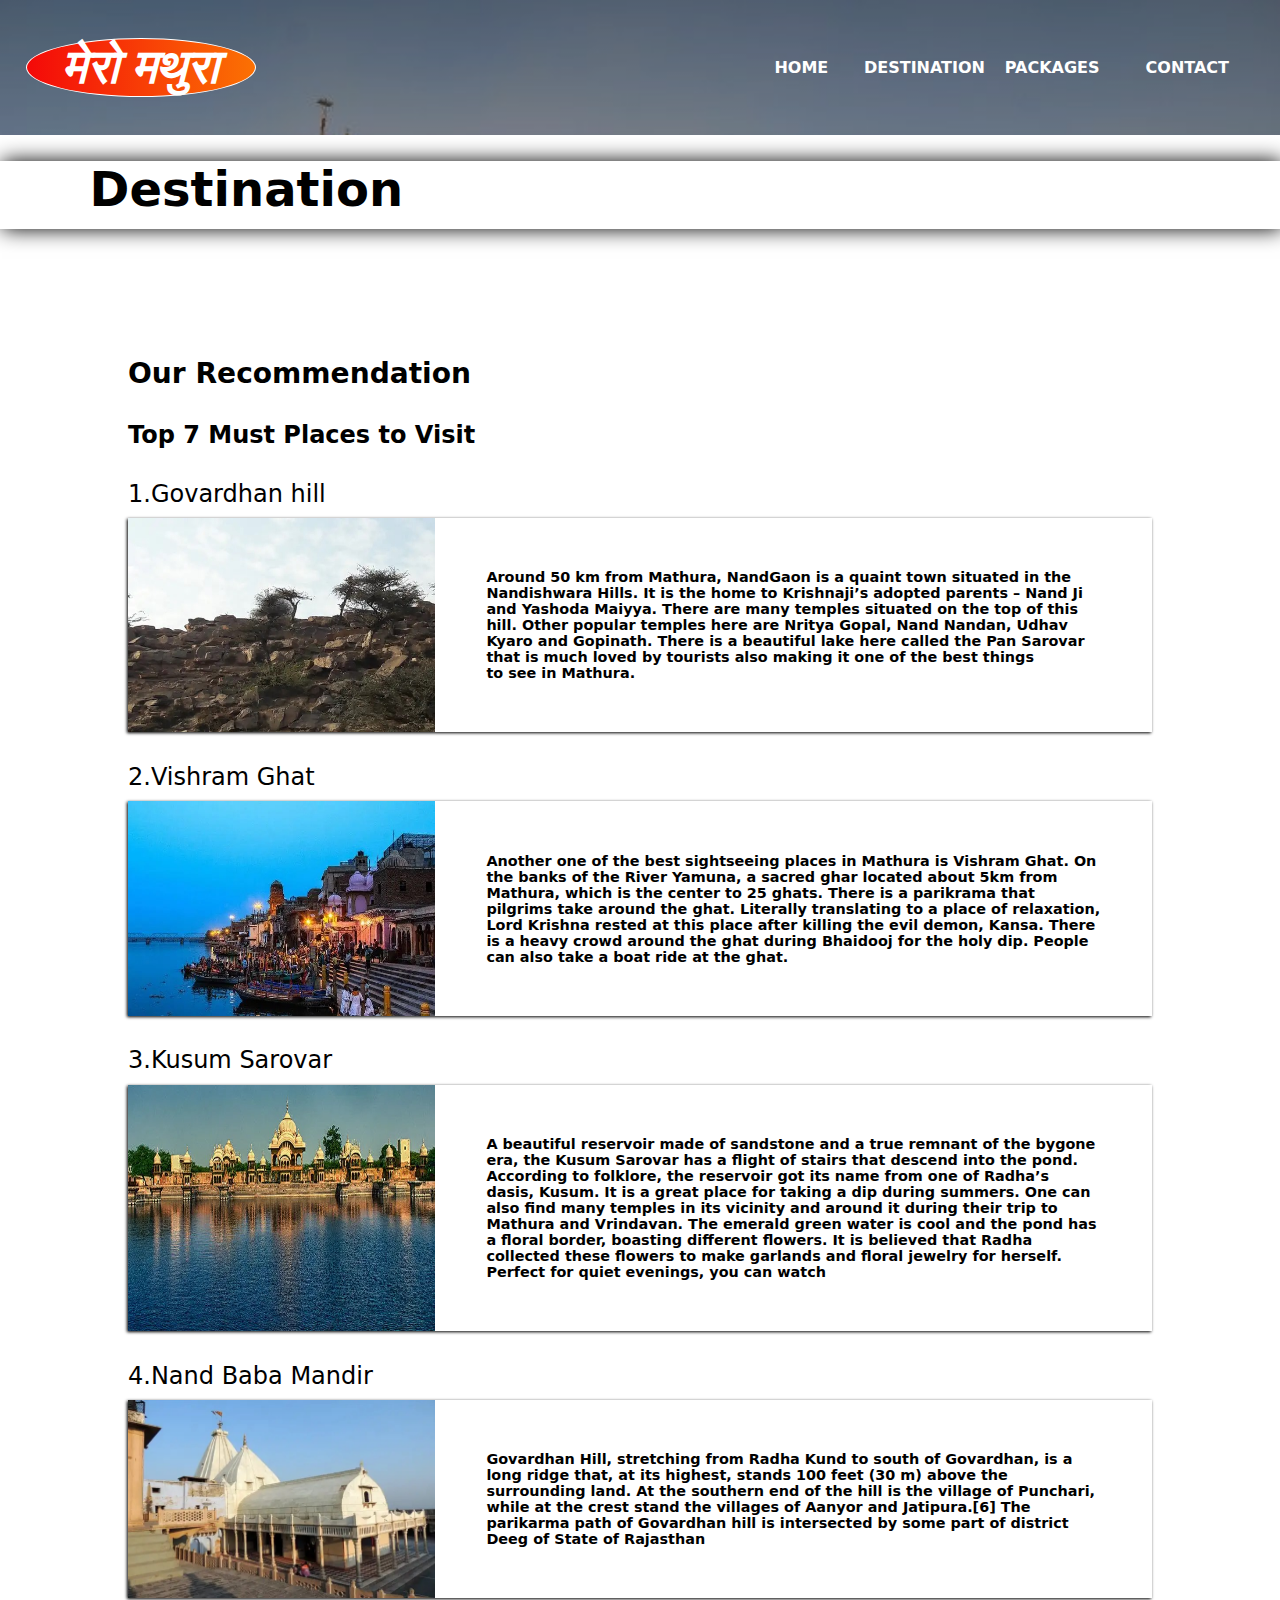
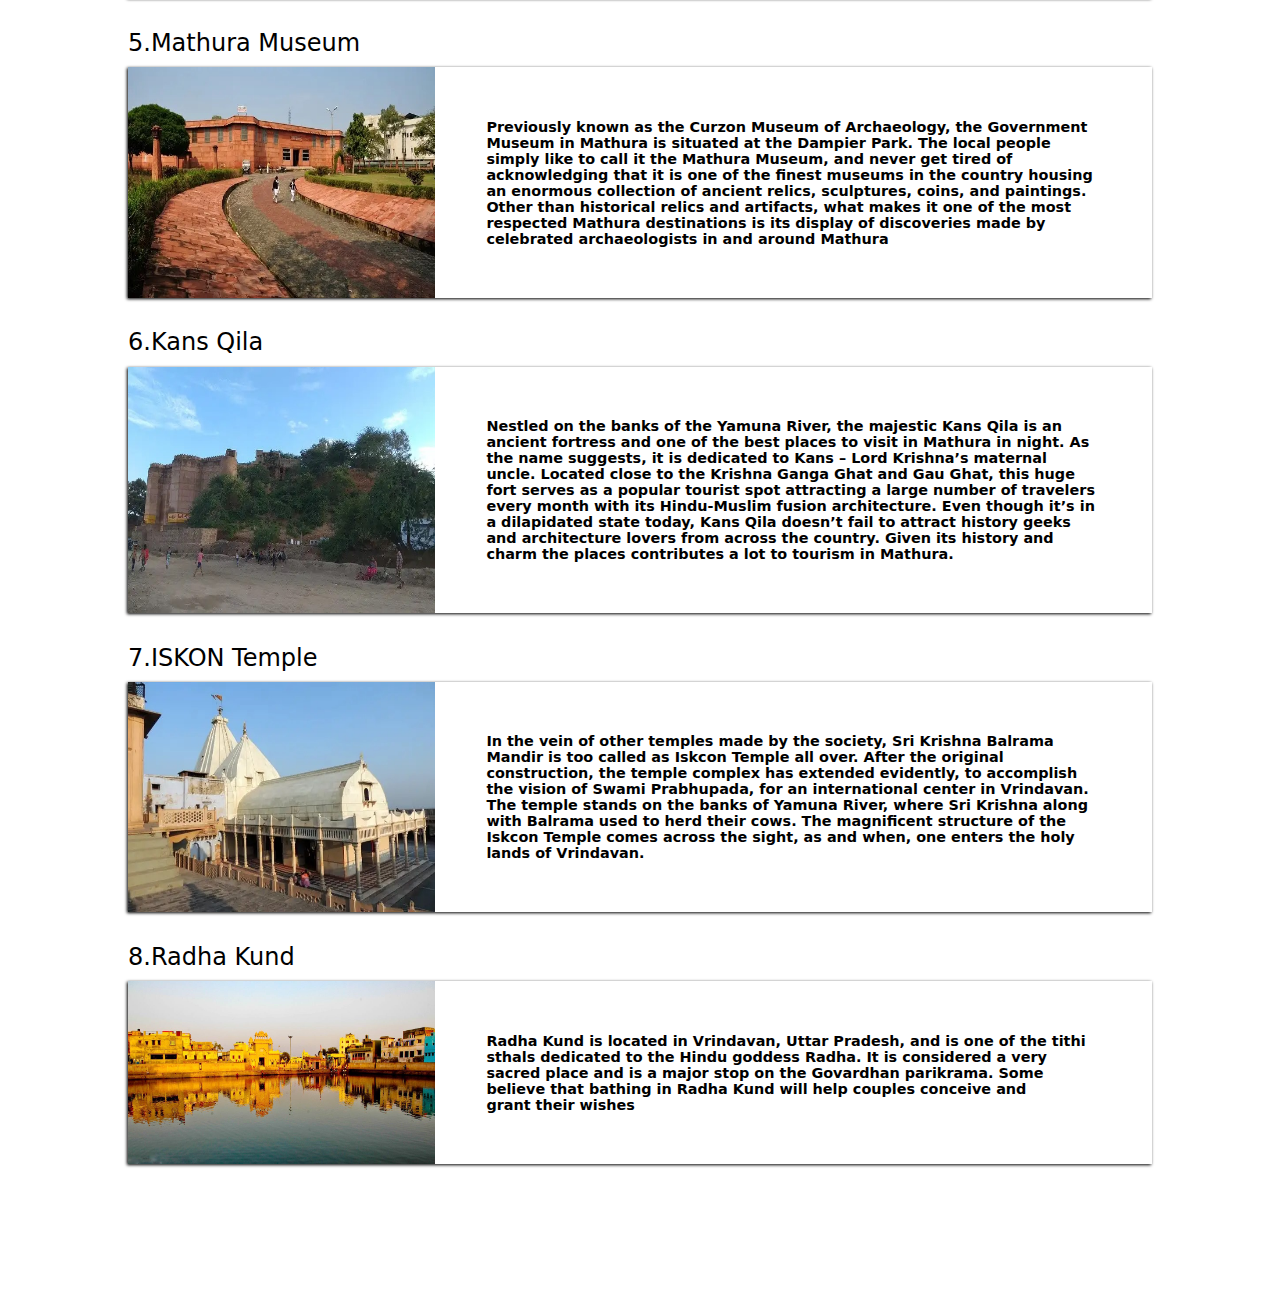
<file: AT/gallery2.html>
<!DOCTYPE html>
<html lang="en">
  <head>
    <meta charset="UTF-8" />
    <meta name="viewport" content="width=device-width, initial-scale=1.0" />
    <title>Destination</title>
    <link rel="stylesheet" href="gallery2.css" />
  </head>
  <header>
	
    <nav>
      <div class="logo"> मेरो मथुरा
    </div>
      <div class="menu">
        <a href="HOME.html">Home</a>
        <a href="gallery2.html">Destination</a>
        <a href="HOME.html">Packages</a>
        <a href="Booking.html">Contact</a>
      </div>
    </nav>
  </header>    
  <body>
    <div class="des">
      <h2>Destination</h2>
    </div>
    <div class="head">
      <h3>Our Recommendation</h3>
      <div class="para">
        <h4>Top 7 Must Places to Visit</h4>
      </div>
      <div class="list">
        <p>1.Govardhan hill</p>
      </div>
      <div class="list1">
        <img src="gov.jpg" alt="" />
        <h5>Around 50 km from Mathura, NandGaon is a quaint town situated in the Nandishwara Hills. It is the home to Krishnaji’s adopted parents – Nand Ji and Yashoda Maiyya. There are many temples situated on the top of this hill. Other popular temples here are Nritya Gopal, Nand Nandan, Udhav Kyaro and Gopinath. There is a beautiful lake here called the Pan Sarovar that is much loved by tourists also making it one of the best things to see in Mathura.</h5>
      </div>
      <div class="list">
        <p>2.Vishram Ghat</p>
      </div>
      <div class="list1">
        <img src="vis.jpg" alt="" />
        <h5>Another one of the best sightseeing places in Mathura is Vishram Ghat. On the banks of the River Yamuna, a sacred ghar located about 5km from Mathura, which is the center to 25 ghats. There is a parikrama that pilgrims take around the ghat. Literally translating to a place of relaxation, Lord Krishna rested at this place after killing the evil demon, Kansa. There is a heavy crowd around the ghat during Bhaidooj for the holy dip. People can also take a boat ride at the ghat.</h5>
      </div>
      <div class="list">
        <p>3.Kusum Sarovar</p>
      </div>
      <div class="list1">
        <img src="kusum.jpg" alt="" />
        <h5>A beautiful reservoir made of sandstone and a true remnant of the bygone era, the Kusum Sarovar has a flight of stairs that descend into the pond. According to folklore, the reservoir got its name from one of Radha’s dasis, Kusum. It is a great place for taking a dip during summers. One can also find many temples in its vicinity and around it during their trip to Mathura and Vrindavan. The emerald green water is cool and the pond has a floral border, boasting different flowers. It is believed that Radha collected these flowers to make garlands and floral jewelry for herself. Perfect for quiet evenings, you can watch </h5>
      </div>
      <div class="list">
        <p>4.Nand Baba Mandir</p>
      </div>
      <div class="list1">
        <img src="nand.jpg" alt="" />
        <h5>Govardhan Hill, stretching from Radha Kund to south of Govardhan, is a long ridge that, at its highest, stands 100 feet (30 m) above the surrounding land. At the southern end of the hill is the village of Punchari, while at the crest stand the villages of Aanyor and Jatipura.[6] The parikarma path of Govardhan hill is intersected by some part of district Deeg of State of Rajasthan</h5>
      </div>
      <div class="list">
        <p>5.Mathura Museum</p>
      </div>
      <div class="list1">
        <img src="math.jpg" alt="" />
        <h5>Previously known as the Curzon Museum of Archaeology, the Government Museum in Mathura is situated at the Dampier Park. The local people simply like to call it the Mathura Museum, and never get tired of acknowledging that it is one of the finest museums in the country housing an enormous collection of ancient relics, sculptures, coins, and paintings. Other than historical relics and artifacts, what makes it one of the most respected Mathura destinations is its display of discoveries made by celebrated archaeologists in and around Mathura</h5>
      </div>
      <div class="list">
        <p>6.Kans Qila</p>
      </div>
      <div class="list1">
        <img src="kans.jpg" alt="" />
        <h5>Nestled on the banks of the Yamuna River, the majestic Kans Qila is an ancient fortress and one of the best places to visit in Mathura in night. As the name suggests, it is dedicated to Kans – Lord Krishna’s maternal uncle. Located close to the Krishna Ganga Ghat and Gau Ghat, this huge fort serves as a popular tourist spot attracting a large number of travelers every month with its Hindu-Muslim fusion architecture. Even though it’s in a dilapidated state today, Kans Qila doesn’t fail to attract history geeks and architecture lovers from across the country. Given its history and charm the places contributes a lot to tourism in Mathura.</h5>
      </div>
      <div class="list">
        <p>7.ISKON Temple</p>
      </div>
      <div class="list1">
        <img src="nand.jpg" alt="" />
        <h5>In the vein of other temples made by the society, Sri Krishna Balrama Mandir is too called as Iskcon Temple all over. After the original construction, the temple complex has extended evidently, to accomplish the vision of Swami Prabhupada, for an international center in Vrindavan. The temple stands on the banks of Yamuna River, where Sri Krishna along with Balrama used to herd their cows. The magnificent structure of the Iskcon Temple comes across the sight, as and when, one enters the holy lands of Vrindavan.</h5>
      </div>
      <div class="list">
        <p>8.Radha Kund</p>
      </div>
      <div class="list1">
        <img src="radha kund.jpg" alt="" />
        <h5>Radha Kund is located in Vrindavan, Uttar Pradesh, and is one of the tithi sthals dedicated to the Hindu goddess Radha. It is considered a very sacred place and is a major stop on the Govardhan parikrama. Some believe that bathing in Radha Kund will help couples conceive and grant their wishes</h5>
      </div>
    </div>
  </body>
</html>
</file>
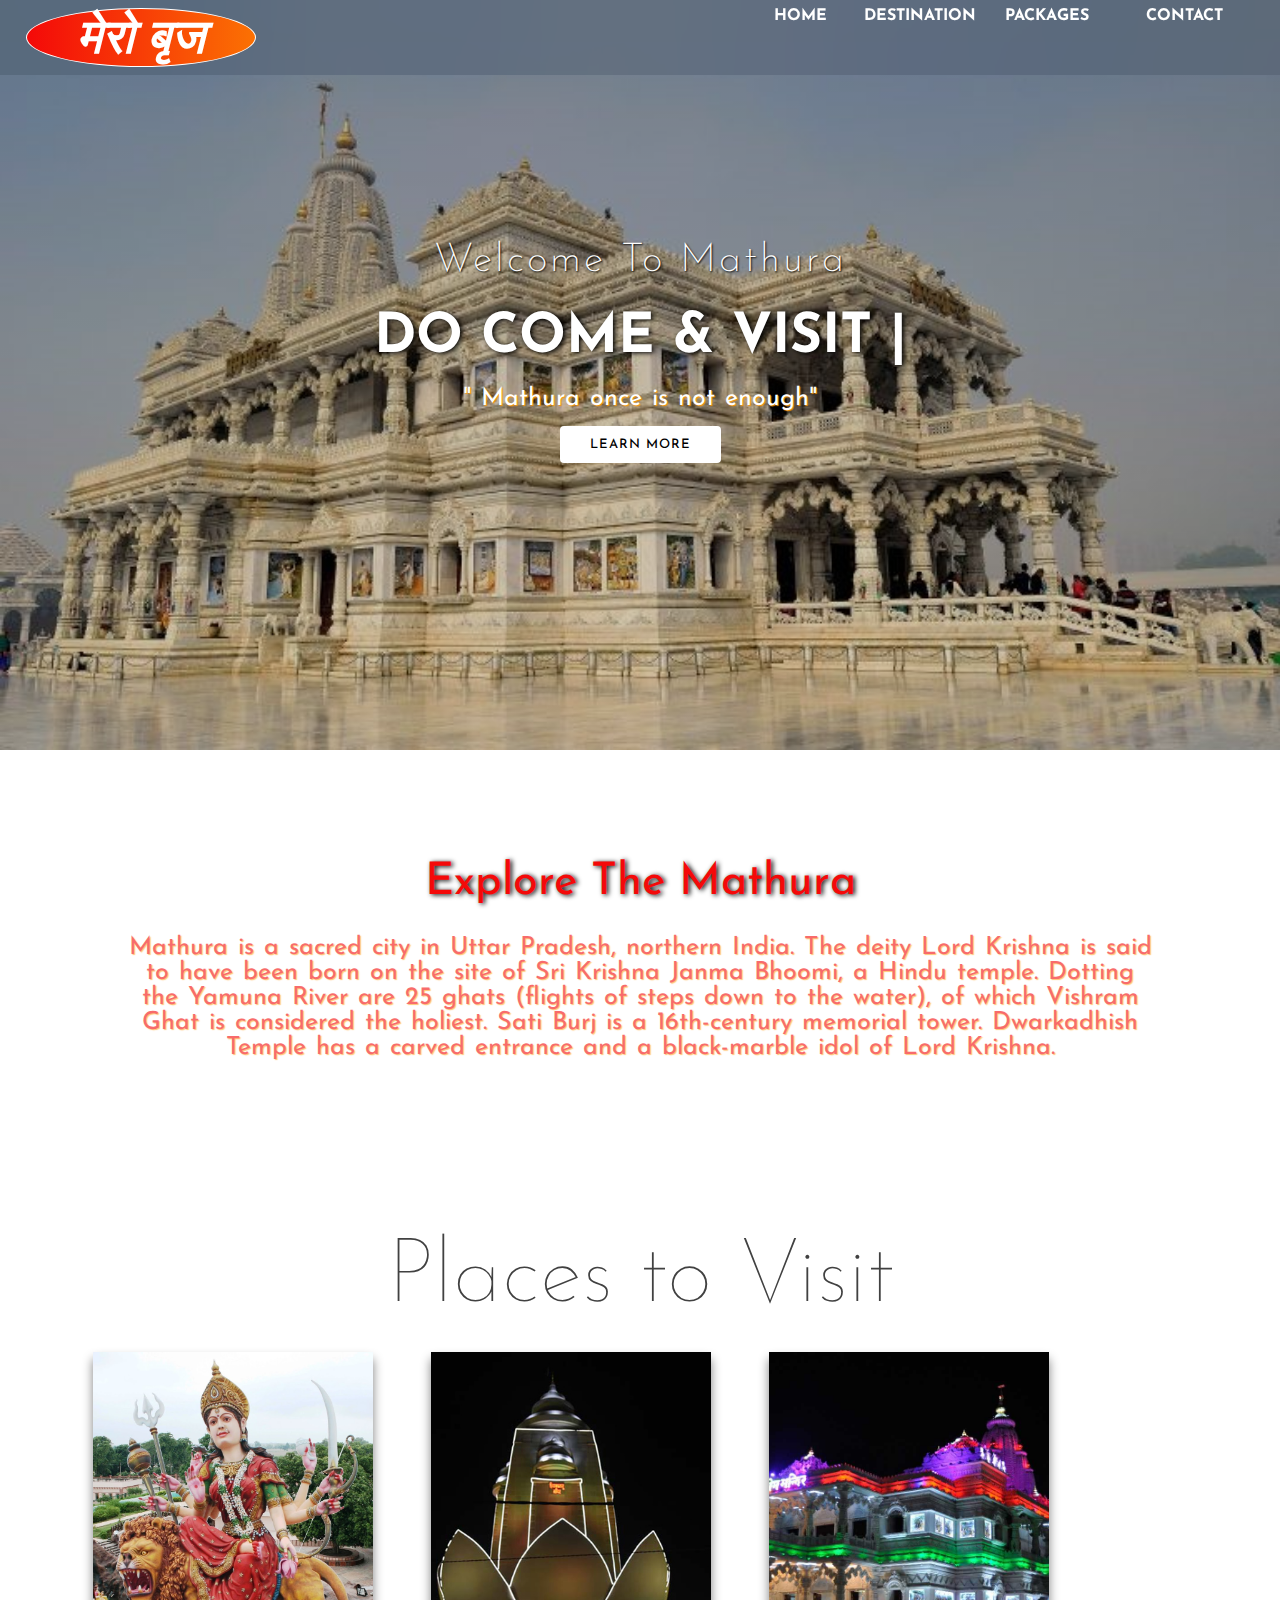
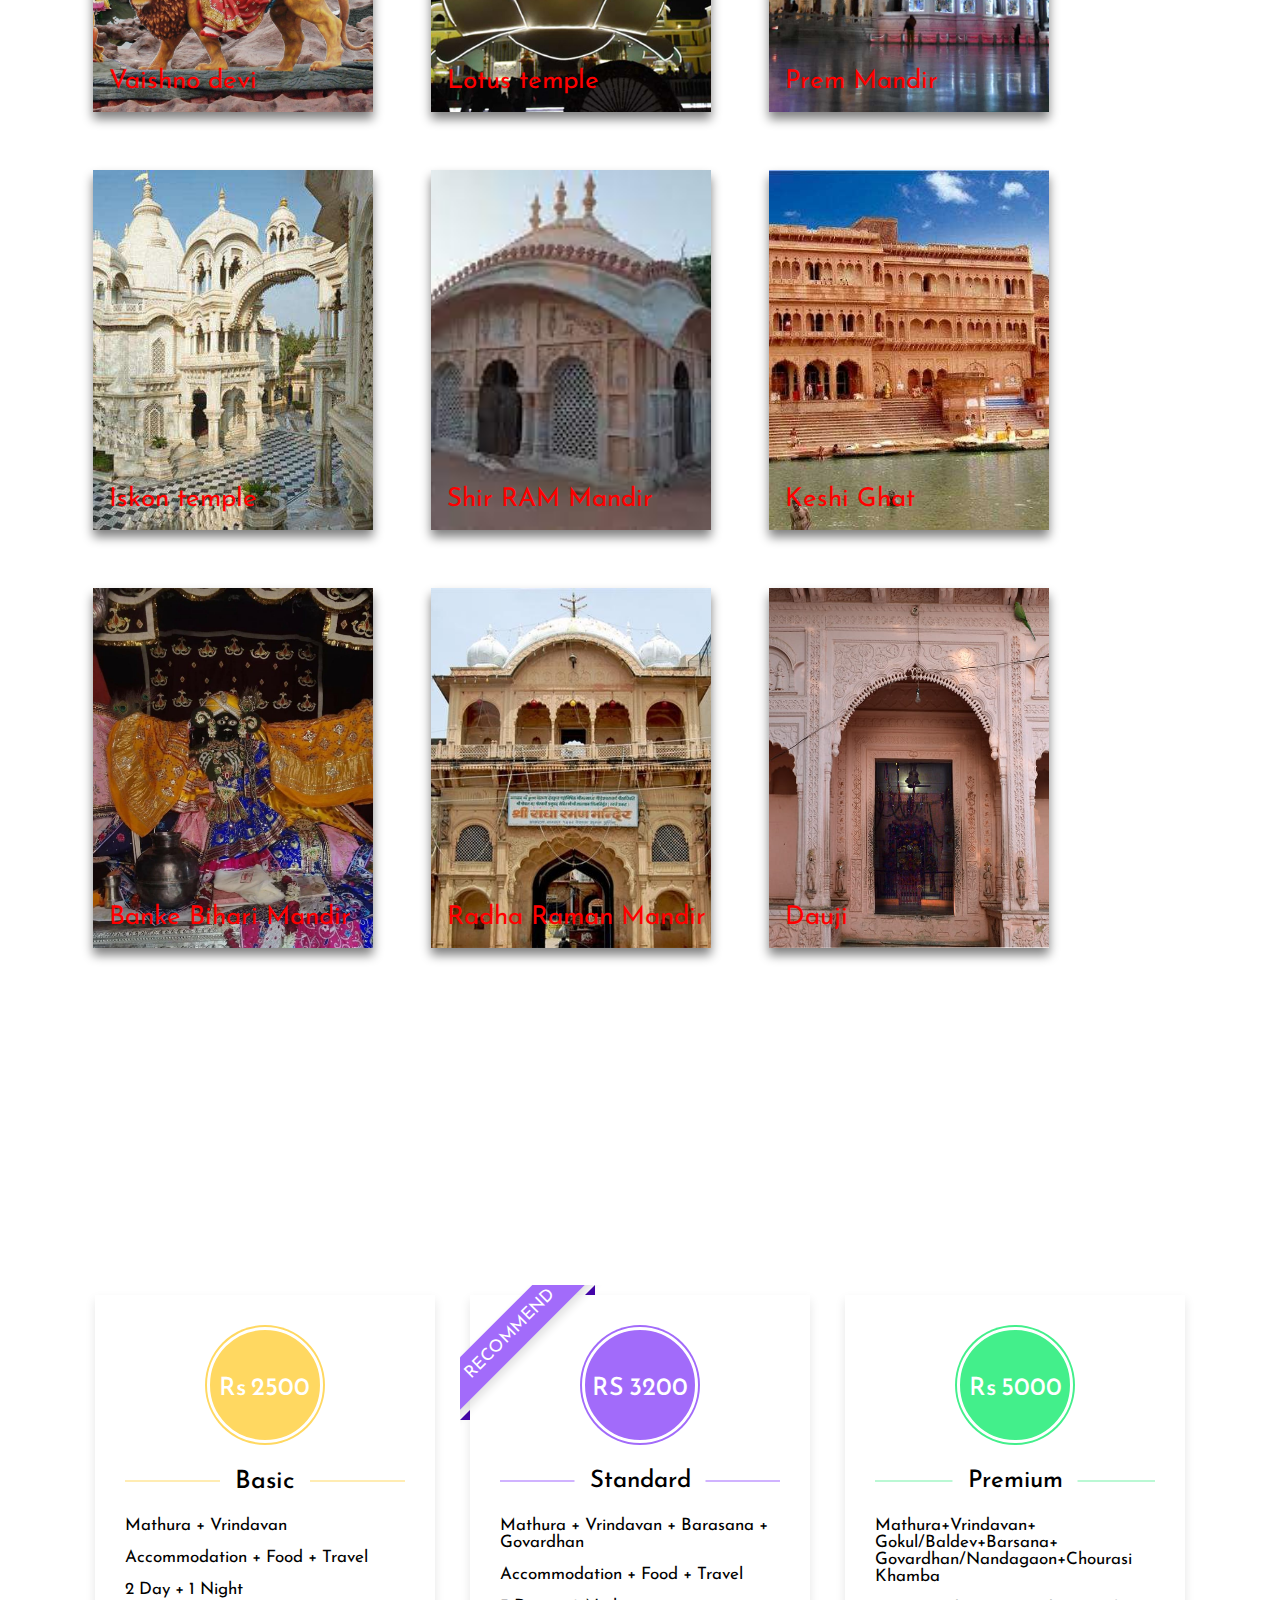
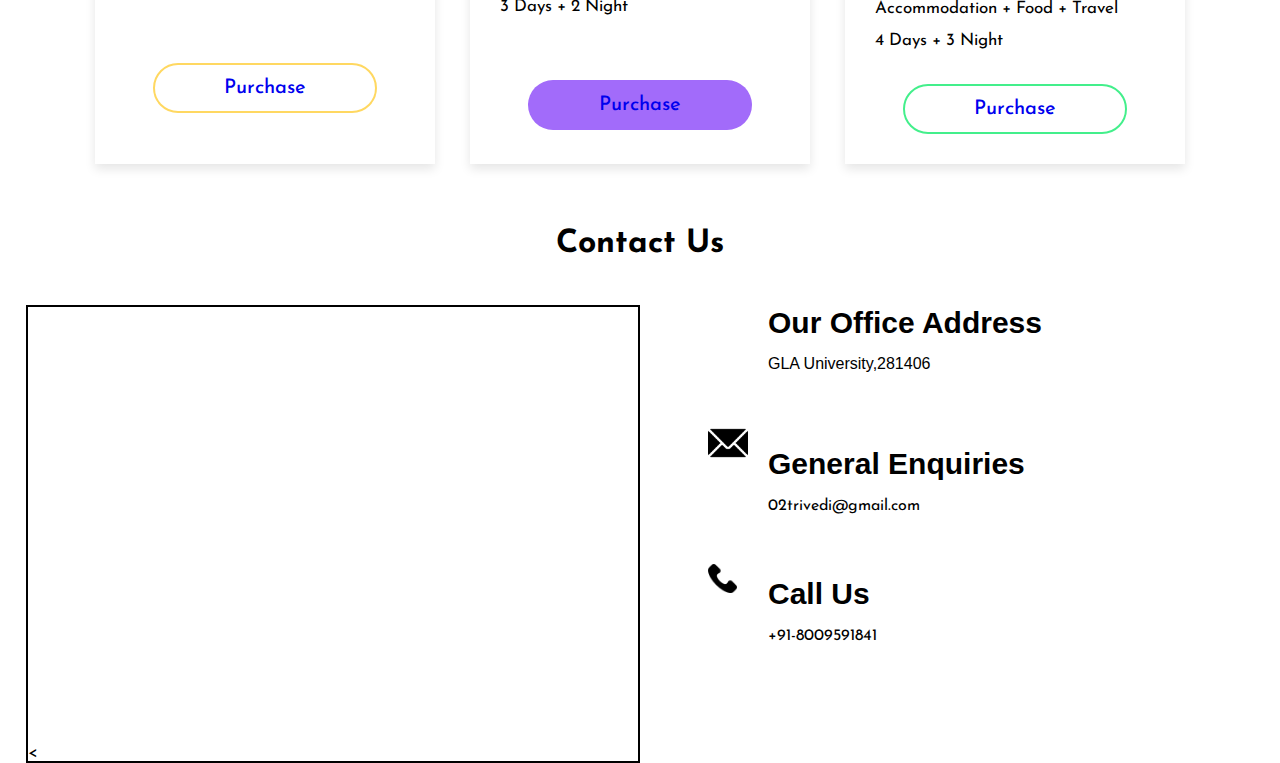
<file: AT/HOME.html>
<!DOCTYPE html>
<html>

<head>
  <title></title>
  <link rel="stylesheet" type="text/css" href="style.css">
  <link href="https://fonts.googleapis.com/css?family=Josefin+Sans&display=swap" rel="stylesheet">
  <link rel="stylesheet" href="https://cdnjs.cloudflare.com/ajax/libs/animate.css/3.7.2/animate.min.css">
</head>

<body>

  <header>

    <nav>
      <div class="logo"> मेरो बृज
      </div>
      <div class="menu">
        <a href="HOME.html">Home</a>
        <a href="#A3">Destination</a>
        <a href="#table premium">Packages</a>
        <a href="Booking.html">Contact</a>
      </div>
    </nav>
    <div class="backgroud">
      <main>
        <section>
          <h4>.</h4>
          <h3>Welcome To Mathura </h3>
          <h1>DO COME & VISIT <span class="change_content"> </span> <span style="margin-top: -10px;"> | </span> </h1>
          <p>" Mathura once is not enough"</p>
          <a href="gallery2.html" class="btnone">Learn more</a>

        </section>
      </main>
    </div>

    <section class="explore-section" id="explore-section">
      <h1 class="section-title" data-aos="fade-up">Explore the Mathura</h1>
      <p class="section-para" data-aos="fade-up">Mathura is a sacred city in Uttar Pradesh, northern India. The deity
        Lord Krishna is said to have been born on the site of Sri Krishna Janma Bhoomi, a Hindu temple. Dotting the
        Yamuna River are 25 ghats (flights of steps down to the water), of which Vishram Ghat is considered the holiest.
        Sati Burj is a 16th-century memorial tower. Dwarkadhish Temple has a carved entrance and a black-marble idol of
        Lord Krishna.</p>

      <!-- grid -->


    </section>
    <main>
      <div class="A3">
        <h1 class="A0"> Places to Visit</h1>
        <div class="wrapper">
          <div class="card" id="A3">
            <img src="vaishno devi.jpg" alt="">
            <div class="box">Vaishno devi</div>
            <div class="info">
              <h1>Vaishno devi</h1>
              <p> Mata Vaishno Devi Dhaam Vrindavan is approximately 140 feet statue of Mata Vaishno Devi is installed
                along with Hanumanji </p>
              <a target="_blank" href="" class="btn"> Read more </a>
            </div>
          </div>
          <div class="card">
            <img src="lotus-temple.jpg" alt="">
            <div class="box">Lotus temple</div>
            <div class="info">
              <h1>Lotus temple</h1>
              <p> The temple' structure is in shape of a lotus. It is a new and well maintained temple. No kind of
                greenery but there is a small fountain </p>
              <a target="_blank" href="https://en.wikipedia.org/wiki/Karakoram" class="btn"> Read more </a>
            </div>
          </div>
          <div class="card">
            <img src="premmandir.jpg" alt="">
            <div class="box">Prem Mandir</div>
            <div class="info">
              <h1>Prem Mandir</h1>
              <p> Prem Mandir (lit. The Temple of Divine Love) is a Hindu temple in Vrindavan, Mathura, India. It is
                founded under the guidance of Jagadguru Sri Kripalu Ji Maharaj.
                The complex is on a 55-acre site on the outskirts of Vrindavan. The various pastimes of Shri
                Radha Krishna in this temple are beautifully presented through idols, images and through eighty-four
                scenes, that are carved into the outer walls of Prem Mandir.</p>
              <a target="_blank" href="https://en.wikipedia.org/wiki/Karakoram" class="btn"> Read more </a>
            </div>
          </div>
          <div class="card">
            <img src="95333.jpg">
            <div class="box">Iskon temple</div>
            <div class="info">
              <h1>Iskon temple</h1>
              <p> Lorem ipsum dolor sit amet consectetur adipisicing elit. Nobis commodi ipsa consequuntur! </p>
              <a target="_blank" href="https://en.wikipedia.org/wiki/Karakoram" class="btn"> Read more </a>
            </div>
          </div>
          <div class="card">
            <img src="download.jpg" alt="">
            <div class="box">Shir RAM Mandir</div>
            <div class="info">
              <h1>Shir RAM Mandir</h1>
              <p> Lorem ipsum dolor sit amet consectetur adipisicing elit. Nobis commodi ipsa consequuntur! </p>
              <a target="_blank" href="https://en.wikipedia.org/wiki/Karakoram" class="btn"> Read more </a>
            </div>
          </div>
          <div class="card">
            <img src="54_big_20210520141733.jpg" alt="">
            <div class="box">Keshi Ghat</div>
            <div class="info">
              <h1>Keshi Ghat</h1>
              <p> Lorem ipsum dolor sit amet consectetur adipisicing elit. Nobis commodi ipsa consequuntur! </p>
              <a target="_blank" href="https://en.wikipedia.org/wiki/Karakoram" class="btn"> Read more </a>
            </div>
          </div>
          <div class="card">
            <img src="IMG_3804.JPG" alt="">
            <div class="box">Banke Bihari Mandir</div>
            <div class="info">
              <h1>Banke Bihari Mandir</h1>
              <p> Lorem ipsum dolor sit amet consectetur adipisicing elit. Nobis commodi ipsa consequuntur! </p>
              <a target="_blank" href="https://en.wikipedia.org/wiki/Karakoram" class="btn"> Read more </a>
            </div>
          </div>
          <div class="card">
            <img src="radha-raman.jpg" alt="">
            <div class="box">Radha Raman Mandir</div>
            <div class="info">
              <h1>Radha Raman Mandir</h1>
              <p> Lorem ipsum dolor sit amet consectetur adipisicing elit. Nobis commodi ipsa consequuntur! </p>
              <a target="_blank" href="https://en.wikipedia.org/wiki/Karakoram" class="btn"> Read more </a>
            </div>
          </div>
          <div class="card">
            <img src="yu.jpg" alt="">
            <div class="box">Dauji</div>
            <div class="info">
              <h1>Dauji</h1>
              <p> Lorem ipsum dolor sit amet consectetur adipisicing elit. Nobis commodi ipsa consequuntur! </p>
              <a target="_blank" href="https://en.wikipedia.org/wiki/Karakoram" class="btn"> Read more </a>
            </div>
          </div>


          <!-- <div class="card">
                    <img  src="27.jpg" alt="">
                    <div class="info">
                        <h1>Karakoram</h1>
                        <p> Lorem ipsum dolor sit amet consectetur adipisicing elit. Nobis commodi ipsa consequuntur! </p>
                        <a target="_blank" href="https://en.wikipedia.org/wiki/Karakoram" class="btn"> Read more </a>
                    </div>
                </div>  -->

        </div>
    </main>



    <body>
      <div class="wrapper1">
        <div class="table basic">
          <div class="price-section">
            <div class="price-area">
              <div class="inner-area">
                <span class="price">Rs</span>
                <span class="price">2500</span>
              </div>
            </div>
          </div>
          <div class="package-name"></div>
          <ul class="features">
            <li>
              <span class="list-name">Mathura + Vrindavan</span>
              <span class="icon check"><i class="fas fa-check"></i></span>
            </li>
            <li>
              <span class="list-name">Accommodation + Food + Travel</span>
              <span class="icon check"><i class="fas fa-check"></i></span>
            </li>
            <li>
              <span class="list-name">2 Day + 1 Night</span>
              <span class="icon cross"><i class="fas fa-times"></i></span>
            </li>
            <li>
              <span class="icon cross"><i class="fas fa-times"></i></span>
            </li>
          </ul>
          <div class="btn"><button><a href="Booking.html">Purchase</a></button></div>
        </div>
        <div class="table premium" id="table premium">
          <div class="ribbon"><span>Recommend</span></div>
          <div class="price-section">
            <div class="price-area">
              <div class="inner-area">
                <span class="price">RS</span>
                <span class="price">3200</span>
              </div>
            </div>
          </div>
          <div class="package-name"></div>
          <ul class="features">
            <li>
              <span class="list-name">Mathura + Vrindavan + Barasana + Govardhan</span>
              <span class="icon check"><i class="fas fa-check"></i></span>
            </li>
            <li>
              <span class="list-name">Accommodation + Food + Travel</span>
              <span class="icon check"><i class="fas fa-check"></i></span>
            </li>
            <li>
              <span class="list-name">3 Days + 2 Night</span>
              <span class="icon check"><i class="fas fa-check"></i></span>
            </li>
            <li>

              <span class="icon cross"><i class="fas fa-times"></i></span>
            </li>
          </ul>
          <div class="btn"><button><a href="Booking.html">Purchase</a></button></div>
        </div>
        <div class="table ultimate">
          <div class="price-section">
            <div class="price-area">
              <div class="inner-area">

                <span class="price">Rs</span>
                <span class="price">5000</span>
              </div>
            </div>
          </div>
          <div class="package-name"></div>
          <ul class="features">
            <li>
              <span class="list-name">Mathura+Vrindavan+<br>Gokul/Baldev+Barsana+<br>Govardhan/Nandagaon+Chourasi
                Khamba</span>
              <span class="icon check"><i class="fas fa-check"></i></span>
            </li>
            <li>
              <span class="list-name">Accommodation + Food + Travel</span>
              <span class="icon check"><i class="fas fa-check"></i></span>
            </li>

            <li>
              <span class="list-name">4 Days + 3 Night</span>
              <span class="icon check"><i class="fas fa-check"></i></span>
            </li>
          </ul>
          <div class="btn"><button><a href="Booking.html">Purchase</a></button></div>
        </div>
      </div>

    </body>
    <div class="map">
      <p>
        <<iframe
          src="https://www.google.com/maps/embed?pb=!1m16!1m12!1m3!1d226266.85699436694!2d77.44175959993936!3d27.61151713775245!2m3!1f0!2f0!3f0!3m2!1i1024!2i768!4f13.1!2m1!1splaces%20visit%20in%20mathura!5e0!3m2!1sen!2sin!4v1708082505814!5m2!1sen!2sin"
          width="600" height="450" style="border:0;" allowfullscreen="" loading="lazy"
          referrerpolicy="no-referrer-when-downgrade" width="500" height="400" style="border: 2px;;" allowfullscreen=""
          loading="lazy" referrerpolicy="no-referrer-when-downgrade" target="_blank"></iframe>
      </p>
    </div>
    <div class="heading">
      <h1 align="center">Contact Us</h1>
    </div>
    <div class="contect">
      <div class="icon">
        <i class="fa fa-map-marker" aria-hidden="true"></i>
      </div>
      <div class="address">
        <h2>Our Office Address</h2>
        <p>GLA University,281406</p>
      </div>
      <div class="address">
        <img src="email.png" height="40">
        <h2>General Enquiries</h2>
        <p><a href="mailto:02trivedi@gmail.com">02trivedi@gmail.com</a></p>
      </div>
      <div class="address">
        <img src="call.png" height="29">
        <h2>Call Us</h2>
        <p><a href="tel:8009591841">+91-8009591841</a></p>

      </div>

    </div>
  </header>

</body>

</html>
</file>
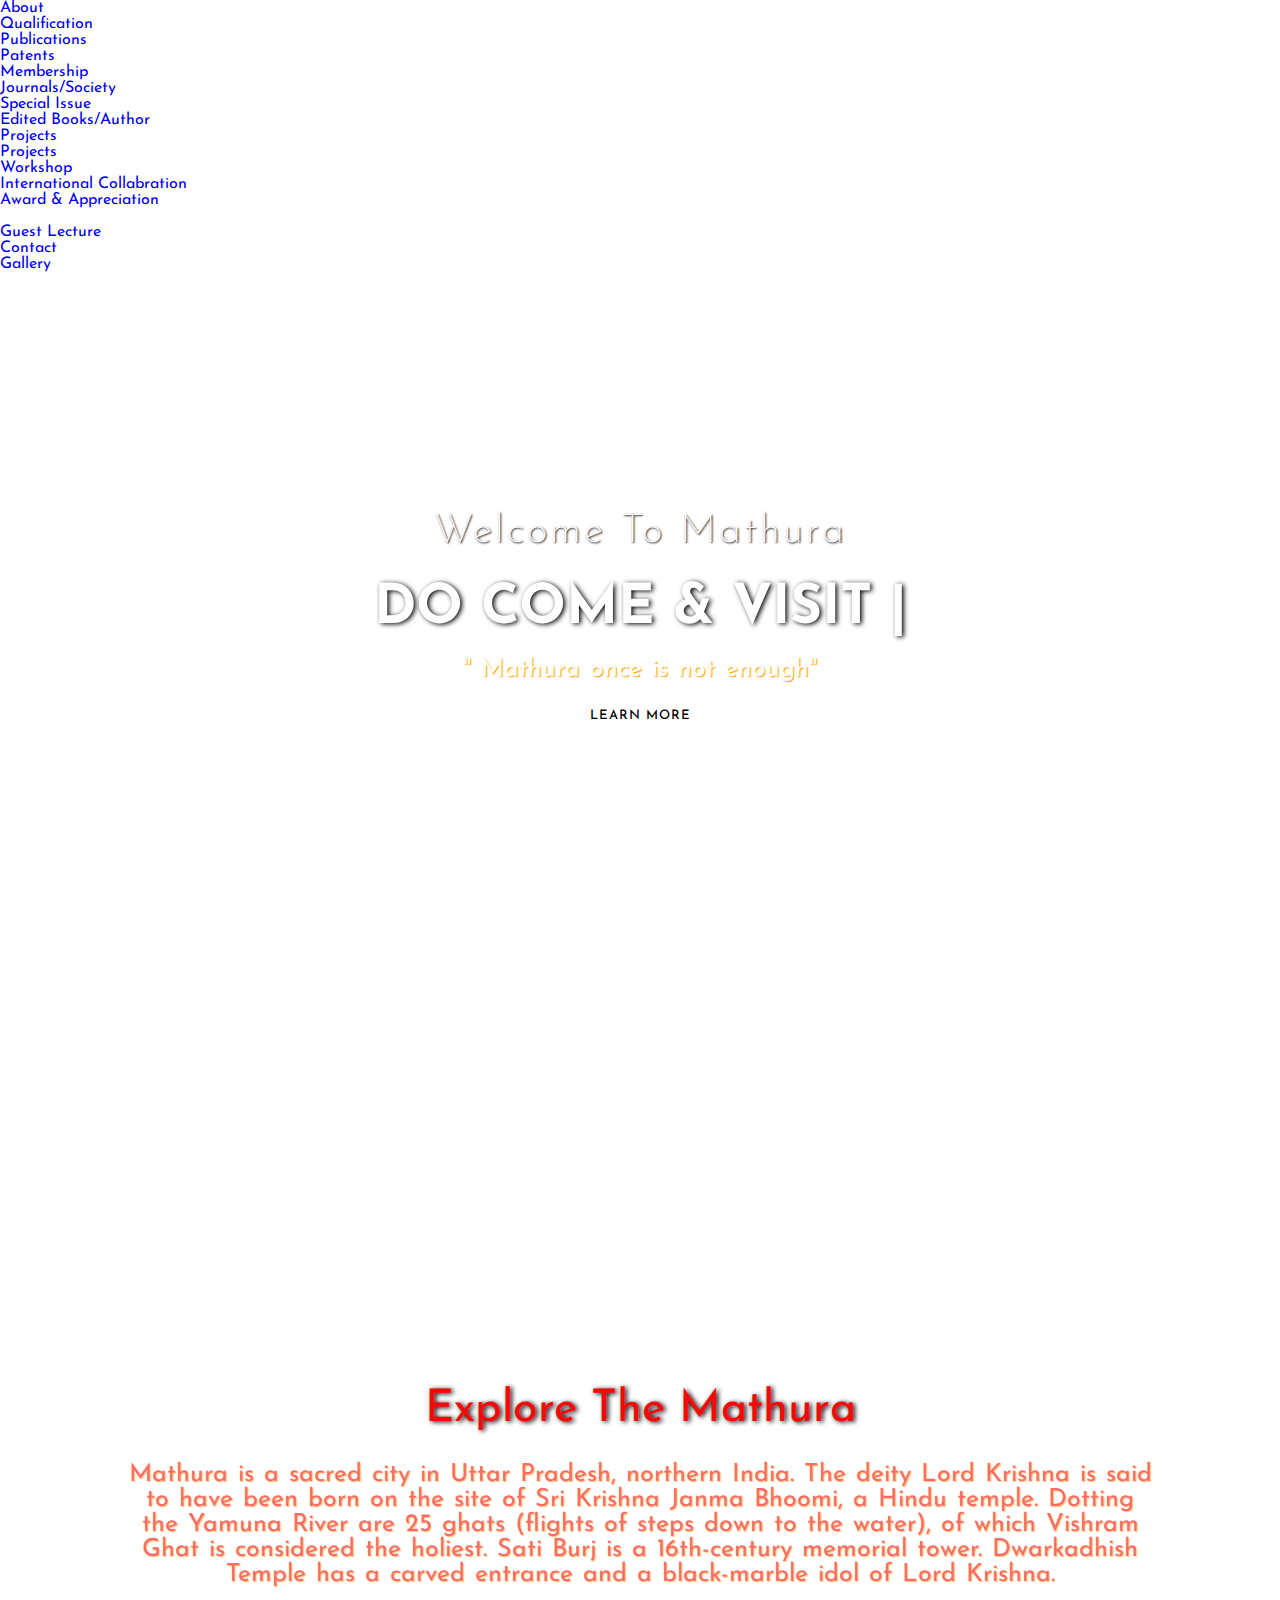
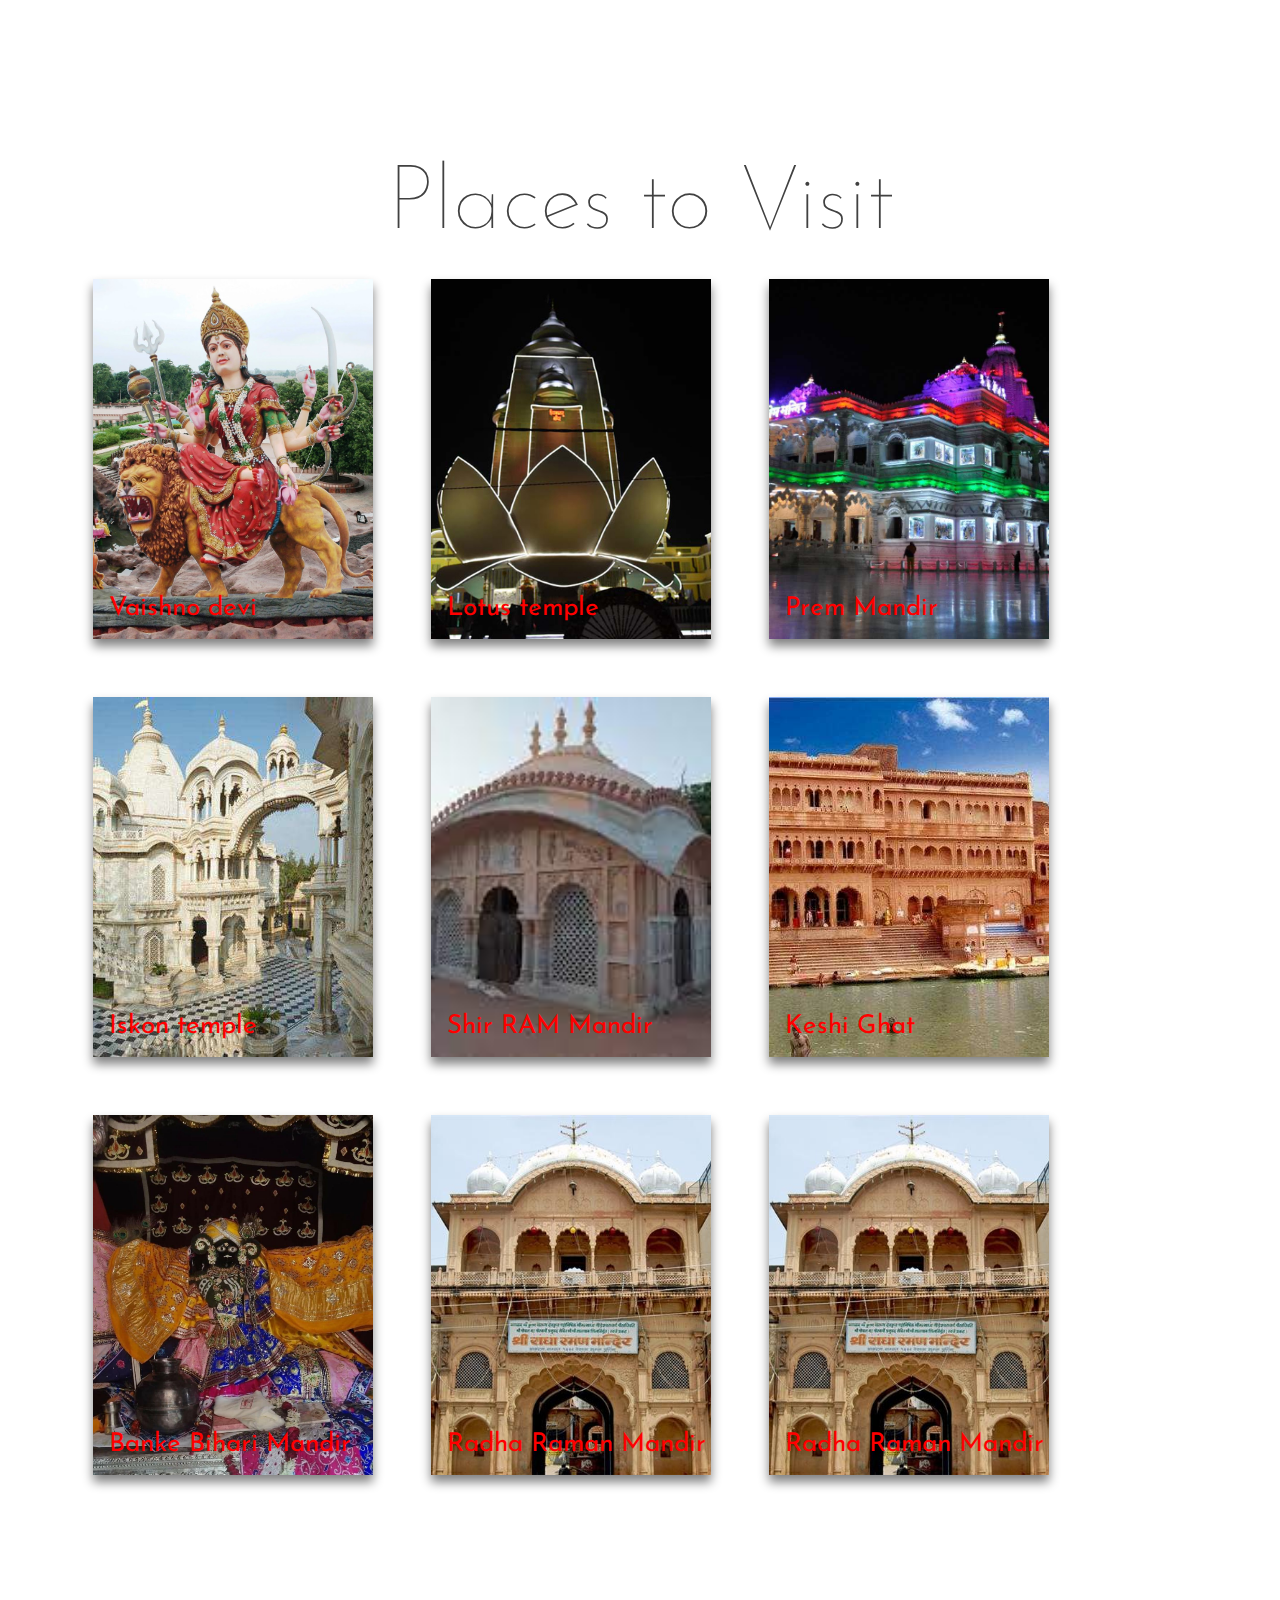
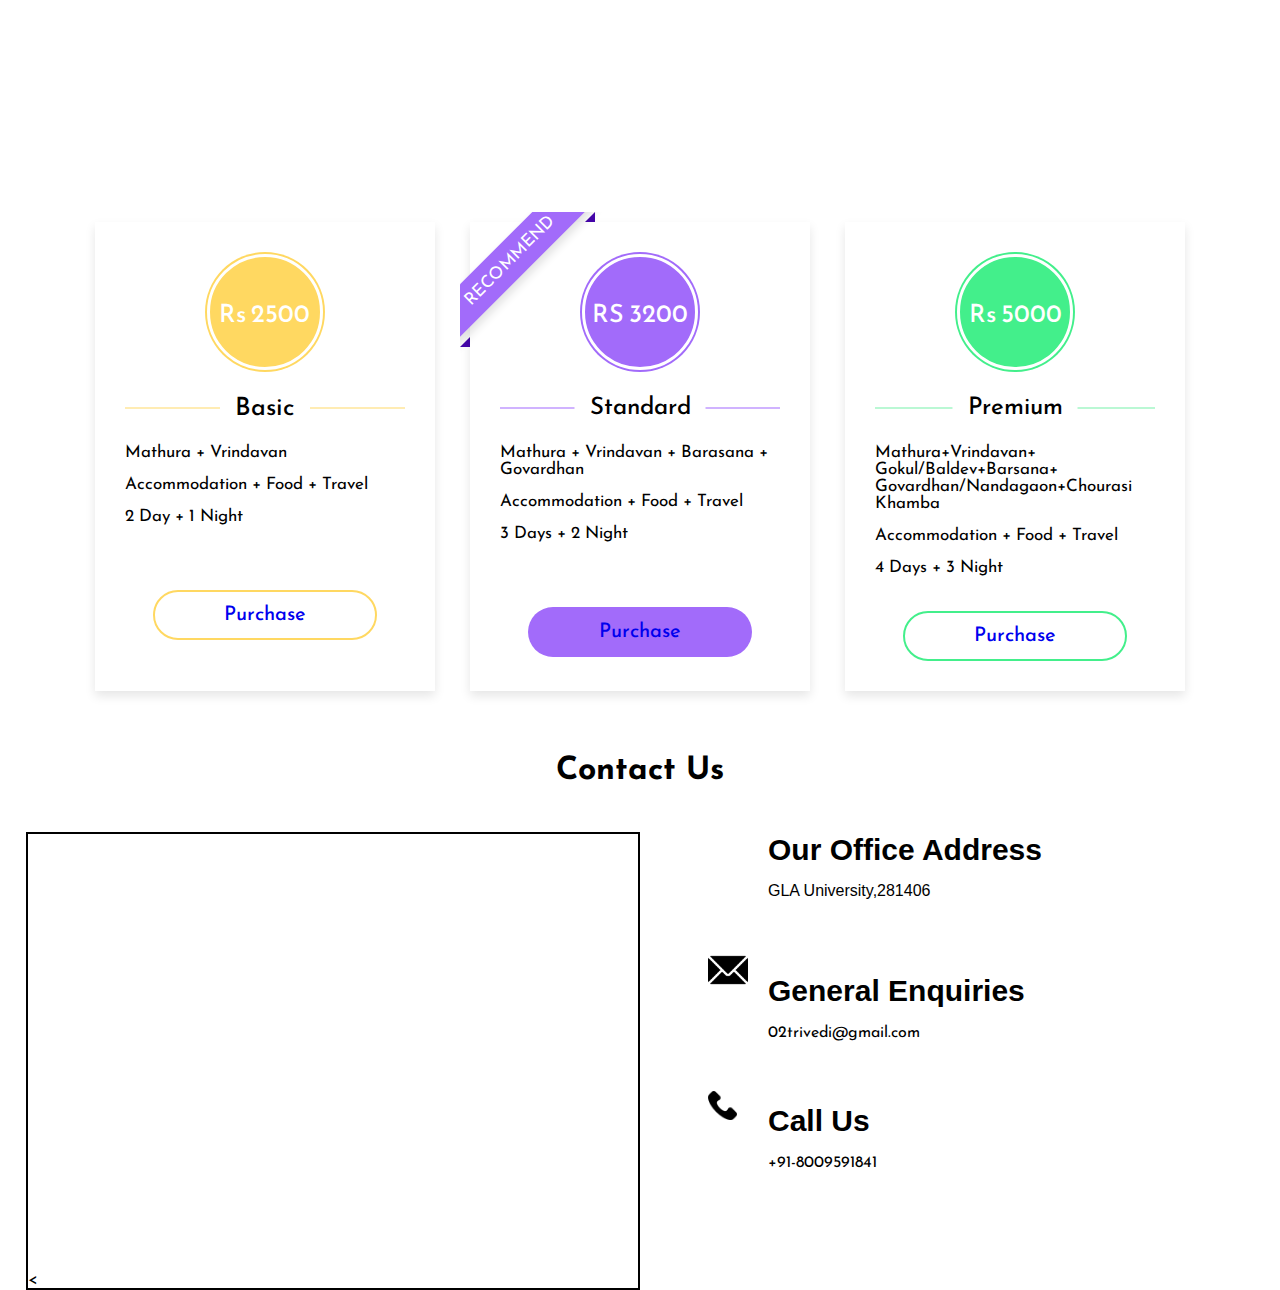
<file: AT/Untitled-1.html>
<!DOCTYPE html>
<html>
<head>
	<title></title>
	<link rel="stylesheet" type="text/css" href="style.css">
	<link href="https://fonts.googleapis.com/css?family=Josefin+Sans&display=swap" rel="stylesheet">
	  <link rel="stylesheet" href="https://cdnjs.cloudflare.com/ajax/libs/animate.css/3.7.2/animate.min.css">
</head>
<body>

<header>
	
        <div class="menu-bar">
            <ul>
              <li><a href="index.html">About </a>
                <div class="dropdown-menu">
                  <ul> 
                    <li><a href="qualification.html">Qualification</a></li>
                  </ul>
                  </div></li>
              <li><a href="publication.html">Publications</a>
                <div class="dropdown-menu">
                    <ul> 
                      <li><a href="patents.html">Patents</a></li>
                    </ul>
                  </div></li>
              <li><a href="#">Membership</a>
      
                  <div class="dropdown-menu">
                      <ul> 
                        <li><a href="journals.html">Journals/Society</a></li>
                        <li><a href="special issue.html">Special Issue</a></li>
                        <li><a href="book.html">Edited Books/Author</a></li>
                        
                      </ul>
                    </div>
              </li>
              <li><a href="projects&workshop.html">Projects</a>
                <div class="dropdown-menu">
                    <ul> 
                      <li><a href="projects&workshop.html">Projects</a></li>
                      <li><a href="projects&workshop.html">Workshop</a></li>
                    </ul>
                  </div>
              </li>
              <li><a href="#">International Collabration</a>
                <div class="dropdown-menu">
                  <ul> 
                    <li><a href="index.html#Award"> Award & Appreciation</a></li><br>
                    <li><a href="index.html#guest">Guest Lecture </a></li>
                  </ul>
                </div></li>
              <li><a href="index.html#contant">Contact </a></li>
              <li><a href="gallery.html">Gallery</a></li>
            </ul>
          </div>

	<main>
		<section>
			<h3>Welcome To Mathura  </h3>
			<h1>DO COME & VISIT <span class="change_content"> </span> <span style="margin-top: -10px;"> | </span> </h1>
			<p>" Mathura once is not enough"</p>
      <a href="gallery2.html" class="btnone">Learn more</a>
			
		</section>
	</main>


</header>
<section class="explore-section" id="explore-section">
    <h1 class="section-title" data-aos="fade-up">Explore the Mathura</h1>
    <p class="section-para" data-aos="fade-up">Mathura is a sacred city in Uttar Pradesh, northern India. The deity Lord Krishna is said to have been born on the site of Sri Krishna Janma Bhoomi, a Hindu temple. Dotting the Yamuna River are 25 ghats (flights of steps down to the water), of which Vishram Ghat is considered the holiest. Sati Burj is a 16th-century memorial tower. Dwarkadhish Temple has a carved entrance and a black-marble idol of Lord Krishna.</p>

    <!-- grid -->

    
</section>
<main>
    <div class="A3" >
       <h1 class="A0"> Places to Visit</h1>
        <div class="wrapper">
            <div class="card" id="A3">
                <img  src="vaishno devi.jpg" alt="">
                <div class="box">Vaishno devi</div>
                <div class="info">
                    <h1 >Vaishno devi</h1>
                    <p> Mata Vaishno Devi Dhaam Vrindavan is approximately 140 feet statue of Mata Vaishno Devi is installed along with Hanumanji </p>
                    <a target="_blank" href="karakoram.html" class="btn"> Read more </a>
                </div>
            </div>
            <div class="card">
                <img  src="lotus-temple.jpg" alt="">
                <div class="box">Lotus temple</div>
                <div class="info">
                    <h1>Lotus temple</h1>
                    <p> The temple' structure is in shape of a lotus. It is a new and well maintained temple. No kind of greenery but there is a small fountain </p>
                    <a target="_blank" href="https://en.wikipedia.org/wiki/Karakoram" class="btn"> Read more </a>
                </div>
            </div>
            <div class="card">
                <img  src="premmandir.jpg" alt="">
                <div class="box">Prem Mandir</div>
                <div class="info">
                    <h1>Prem Mandir</h1>
                    <p> Lorem ipsum dolor sit amet consectetur adipisicing elit. Nobis commodi ipsa consequuntur! </p>
                    <a target="_blank" href="https://en.wikipedia.org/wiki/Karakoram" class="btn"> Read more </a>
                </div>
            </div>
            <div class="card">
                <img src="95333.jpg">
                <div class="box">Iskon temple</div>
                <div class="info">
                    <h1>Iskon temple</h1>
                    <p> Lorem ipsum dolor sit amet consectetur adipisicing elit. Nobis commodi ipsa consequuntur! </p>
                    <a target="_blank" href="https://en.wikipedia.org/wiki/Karakoram" class="btn"> Read more </a>
                </div>
            </div>
            <div class="card">
                <img  src="download.jpg" alt="">
                <div class="box">Shir RAM Mandir</div>
                <div class="info">
                    <h1>Shir RAM Mandir</h1>
                    <p> Lorem ipsum dolor sit amet consectetur adipisicing elit. Nobis commodi ipsa consequuntur! </p>
                    <a target="_blank" href="https://en.wikipedia.org/wiki/Karakoram" class="btn"> Read more </a>
                </div>
            </div>
            <div class="card">
                <img  src="54_big_20210520141733.jpg" alt="">
                <div class="box">Keshi Ghat</div>
                <div class="info">
                    <h1>Keshi Ghat</h1>
                    <p> Lorem ipsum dolor sit amet consectetur adipisicing elit. Nobis commodi ipsa consequuntur! </p>
                    <a target="_blank" href="https://en.wikipedia.org/wiki/Karakoram" class="btn"> Read more </a>
                </div>
            </div>
            <div class="card">
                <img  src="IMG_3804.JPG" alt="">
                <div class="box">Banke Bihari Mandir</div>
                <div class="info">
                    <h1>Banke Bihari Mandir</h1>
                    <p> Lorem ipsum dolor sit amet consectetur adipisicing elit. Nobis commodi ipsa consequuntur! </p>
                    <a target="_blank" href="https://en.wikipedia.org/wiki/Karakoram" class="btn"> Read more </a>
                </div>
            </div>
            <div class="card">
                <img  src="radha-raman.jpg" alt="">
                <div class="box">Radha Raman Mandir</div>
                <div class="info">
                    <h1>Radha Raman Mandir</h1>
                    <p> Lorem ipsum dolor sit amet consectetur adipisicing elit. Nobis commodi ipsa consequuntur! </p>
                    <a target="_blank" href="https://en.wikipedia.org/wiki/Karakoram" class="btn"> Read more </a>
                </div>
            </div>
            <div class="card">
                <img  src="radha-raman.jpg" alt="">
                <div class="box">Radha Raman Mandir</div>
                <div class="info">
                    <h1>Radha Raman Mandir</h1>
                    <p> Lorem ipsum dolor sit amet consectetur adipisicing elit. Nobis commodi ipsa consequuntur! </p>
                    <a target="_blank" href="https://en.wikipedia.org/wiki/Karakoram" class="btn"> Read more </a>
                </div>
            </div>
            
           
                <!-- <div class="card">
                    <img  src="27.jpg" alt="">
                    <div class="info">
                        <h1>Karakoram</h1>
                        <p> Lorem ipsum dolor sit amet consectetur adipisicing elit. Nobis commodi ipsa consequuntur! </p>
                        <a target="_blank" href="https://en.wikipedia.org/wiki/Karakoram" class="btn"> Read more </a>
                    </div>
                </div>  -->

            </div>
        </main>
      


<body>
  <div class="wrapper1">
    <div class="table basic">
      <div class="price-section">
        <div class="price-area">
          <div class="inner-area">
            <span class="price">Rs</span>
            <span class="price">2500</span>
          </div>
        </div>
      </div>
      <div class="package-name"></div>
      <ul class="features">
        <li>
          <span class="list-name">Mathura + Vrindavan</span>
          <span class="icon check"><i class="fas fa-check"></i></span>
        </li>
        <li>
          <span class="list-name">Accommodation + Food + Travel</span>
          <span class="icon check"><i class="fas fa-check"></i></span>
        </li>
        <li>
          <span class="list-name">2 Day + 1 Night</span>
          <span class="icon cross"><i class="fas fa-times"></i></span>
        </li>
        <li>
          <span class="icon cross"><i class="fas fa-times"></i></span>
        </li>
      </ul>
      <div class="btn"><button><a href="Booking.html">Purchase</a></button></div>
    </div>
    <div class="table premium" id="table premium">
      <div class="ribbon"><span>Recommend</span></div>
      <div class="price-section">
        <div class="price-area">
          <div class="inner-area">
            <span class="price">RS</span>
            <span class="price">3200</span>
          </div>
        </div>
      </div>
      <div class="package-name"></div>
      <ul class="features">
        <li>
          <span class="list-name">Mathura + Vrindavan + Barasana + Govardhan</span>
          <span class="icon check"><i class="fas fa-check"></i></span>
        </li>
        <li>
          <span class="list-name">Accommodation + Food + Travel</span>
          <span class="icon check"><i class="fas fa-check"></i></span>
        </li>
        <li>
          <span class="list-name">3 Days + 2 Night</span>
          <span class="icon check"><i class="fas fa-check"></i></span>
        </li>
        <li>
          
          <span class="icon cross"><i class="fas fa-times"></i></span>
        </li>
      </ul>
      <div class="btn"><button><a href="Booking.html">Purchase</a></button></div>
    </div>
    <div class="table ultimate">
      <div class="price-section">
        <div class="price-area">
          <div class="inner-area">
            
            <span class="price">Rs</span>
            <span class="price">5000</span>
          </div>
        </div>
      </div>
      <div class="package-name"></div>
      <ul class="features">
        <li>
          <span class="list-name">Mathura+Vrindavan+<br>Gokul/Baldev+Barsana+<br>Govardhan/Nandagaon+Chourasi Khamba</span>
          <span class="icon check"><i class="fas fa-check"></i></span>
        </li>
        <li>
          <span class="list-name">Accommodation + Food + Travel</span>
          <span class="icon check"><i class="fas fa-check"></i></span>
        </li>
        
        <li>
          <span class="list-name">4 Days + 3 Night</span>
          <span class="icon check"><i class="fas fa-check"></i></span>
        </li>
      </ul>
      <div class="btn"><button><a href="Booking.html">Purchase</a></button></div>
    </div>
  </div>

</body>
        <div class="map">
            <p><<iframe src="https://www.google.com/maps/embed?pb=!1m16!1m12!1m3!1d226266.85699436694!2d77.44175959993936!3d27.61151713775245!2m3!1f0!2f0!3f0!3m2!1i1024!2i768!4f13.1!2m1!1splaces%20visit%20in%20mathura!5e0!3m2!1sen!2sin!4v1708082505814!5m2!1sen!2sin" width="600" height="450" style="border:0;" allowfullscreen="" loading="lazy" referrerpolicy="no-referrer-when-downgrade" width="500" height="400" style="border: 2px;;" allowfullscreen="" loading="lazy" referrerpolicy="no-referrer-when-downgrade" target="_blank"></iframe></p>
        </div>
        <div class="heading">
            <h1 align="center">Contact Us</h1>
        </div>
        <div class="contect">
            <div class="icon">
               <i class="fa fa-map-marker" aria-hidden="true"></i>
            </div>
            <div class="address">
                <h2>Our Office Address</h2>
                <p>GLA University,281406</p>
            </div>
            <div class="address">
                <img src="email.png" height="40" >
                <h2>General Enquiries</h2>
                <p><a href="mailto:02trivedi@gmail.com">02trivedi@gmail.com</a></p>
            </div>
            <div class="address">
                <img src="call.png" height="29">
                <h2>Call Us</h2>
                <p><a href="tel:8009591841">+91-8009591841</a></p>
                
            </div>
            
        </div>
        
</body>
</html>
</file>
<file: AT/gallery2.css>
* {
  margin: 0;
  padding: 0;
  box-sizing: border-box;
  font-family:system-ui;
}
header {
  width: 100%;
  background-image: linear-gradient(rgba(0, 0, 0, 0.3), rgba(0, 0, 0, 0.15)),
    url("prem2.jpg");
  background-repeat: no-repeat;
  background-size: cover;
}

nav {
  width: 100%;
  height: 15vh;
  background: rgba(0, 0, 0, 0.2);
  color: white;
  display: flex;
  justify-content: space-between;
  align-items: center;
  text-transform: uppercase;
}

nav .logo {
  width: 18%;
  text-align: center;
color:#fff;
font-size:3rem;
margin-left: 2%;
border-radius: 90%;
font-family:Arial, Helvetica, sans-serif;
border: 1px #fff solid;
background:linear-gradient(90deg,#f40909 0%,orange 150%);
font-style: italic;
font-weight: 900;
  /*background: red;*/
}

nav .menu {
  width: 40%;
  display: flex;
  justify-content: space-around;
}

nav .menu a {
  width: 25%;
  text-decoration:none;
  color: white;
  font-weight: bold;
}
nav .menu a:hover{
  color: #00b894;
}
nav .menu a:first-child {
  width: 15%;
}

.des {
  font-size: 2rem;
  width: 100%;
  margin-top: 2%;
  box-shadow: 2px 0px 20px black;
}
.des h2 {
  padding-left: 7%;
  padding-bottom: 1%;
}
.head {
  padding: 10%;
  font-size: 1.5rem;
  
}
h3{
    margin-bottom: 3%;
}
h4{
    margin-bottom: 1%;
}
.head p{
    margin-bottom: 1%;
    margin-top: 3%;
}
.list1{
    display: flex;
    width: 100%;
    flex-direction: row;
    box-shadow: -1px 1px 3px black;
    
}
.list1 img{
    width: 30%;
}
.list1 h5{
 
    padding: 5%;
    font-size: 0.9rem;
    
}
</file>
<file: AT/style.css>
* {
    margin: 0;
    padding: 0;
    box-sizing: border-box;
    font-family: "Josefin Sans", sans-serif;
    scroll-behavior: smooth;
  }
  
.backgroud{
  width: 100%;
  background-image: linear-gradient(rgba(0, 0, 0, 0.3), rgba(0, 0, 0, 0.15)),
      url("prem2.jpg");
    background-repeat: no-repeat;
    margin-top: -7%;
    background-size: cover;
}
  
  nav {
    width: 100%;
    position: fixed;
    justify-content: space-between;
    display: flex;
    overflow-x: visible;
   padding-left: -1%;
     background: rgba(0, 0, 0, 0.1);
     padding: 0.5rem 0;
     position: sticky;
     top: 0;
     z-index: 560;
     text-transform: uppercase;
     backdrop-filter: blur(50px);
    
  }
  
  nav .logo {
    width: 18%;
    text-align: center;
  color:#fff;
  font-size:3rem;
  margin-left: 2%;
  border-radius: 90%;
  font-family:Arial, Helvetica, sans-serif;
  border: 1px #fff solid;
  background:linear-gradient(90deg,#f40909 0%,orange 150%);
  font-style: italic;
  font-weight: 900;
    /*background: red;*/
  }
  
  nav .menu {
    width: 40%;
    display: flex;
    justify-content: space-around;
  }
  
  nav .menu a {
    width: 25%;
    text-decoration:none;
    color: white;
    font-weight: bold;
  }
  nav .menu a:hover{
    color: #00b894;
  }
  nav .menu a:first-child {
    width: 15%;
  }
  
  main {
    width: 100%;
    height: 85vh;
    justify-content: center;
    align-items: center;
    text-align: center;
    color: white;
  }
  
  section h3 {
    margin-top: 15rem;
    font-size:  40px;
    font-weight: 200;
    letter-spacing: 3px;
    text-shadow: 1px 1px 2px black;
  }
  
  section h1 {
    margin: 30px 0 20px 0;
    font-size: 55px;
    font-weight: 700;
    text-shadow: 2px 1px 5px black;
    text-transform: uppercase;
  }
  
  section p {
    font-size: 25px;
    word-spacing: 2px;
    margin-bottom: 25px;
    text-shadow: 1px 1px 1px rgba(255, 150, 4, 0.925);
  }
  
  section a {
    padding: 12px 30px;
    border-radius: 4px;
    outline: none;
    text-transform: uppercase;
    font-size: 13px;
    font-weight: 500;
    margin-bottom: 15%;
    text-decoration: none;
    letter-spacing: 1px;
    transition: all 0.5s ease;
  }
  
  section .btnone {
    /*background: #00b894;*/
    background: #fff;
    color: #000;
  }
  
  .btnone:hover {
    background: #00b894;
    color: white;
  }
  
  section .btntwo {
    background: #00b894;
    color: white;
  }
  
  .btntwo:hover {
    background: #fff;
    color: #000;
  }
  
  .change_content:after {
    content: "";
    animation: changetext 10s infinite linear;
    color: red;
  }
  
  @keyframes changetext {
    0% {
      content: "Mathura";
    }
    20% {
      content: "Vrindavan";
    }
    35% {
      content: "Barsana";
    }
    60% {
      content: "Govardhan";
    }
    100% {
      content: "NandGaon";
    }
    
    
  }
  .explore-section{
    position: relative;
    width: 100%;
    padding: 80px 10vw;
    color: #f40909;
}

.section-title{
    font-size: 45px;
    font-weight: 400;
    text-align: center;
    text-transform: capitalize;
}

.section-para{
    width: 100%;
    min-width: 300px;
    display: block;
    margin: 30px auto;
    text-align: center;
    line-height: 25px;
    opacity: 0.6;
}



/* img{
  width: 12vw;
  height: 12vh;
} */
.A0{
  margin-top: 5%;
  font-weight: lighter; 
  font-size: 7vw; 
  color: rgb(65, 65, 65); 

}
.wrapper{
  margin-left: 5%;
  font-family: 'Lato', sans-serif;
  display: flex;
  flex-wrap: wrap; 
  /* margin: 1px; */
  /* display: grid; */
  /* grid-template-columns: auto auto auto auto; */
  /* grid-column-gap: 9px;  */
  /* grid-row-gap: 4vw; */
  /* margin-left: 3vw; */
  
  /* justify-content: space-around; */

}

.card{
  width: 280px;
  height: 360px;
  padding: 2rem 1rem ;
  box-shadow: 0px 7px 10px grey;
  position: relative;
  display: flex;
  align-items: flex-end;
  transition: 0.5s ease-in-out;
  margin: 29px;
}



.card:hover{
  transform: translateY(20px);
}
.card::before{
  content: "";
  position: absolute;
  top: 0;
  left: 0;
  display: block;
  width: 100%;
  height: 100%;
  background: linear-gradient(to bottom, rgba(0,176,155,0.5), rgb(255, 0, 0));
  z-index: 2;
  transition: 0.5s all;
  opacity: 0;
}
.card:hover:before{
  opacity:1;
}
.card img{
  width: 100%;
  height: 100%;
  object-fit: cover;
  position: absolute;
  top: 0;
  left: 0;
  
}
.card .info{
  position: relative;
  z-index: 3;
  color:#fff;
  opacity: 0;
  transform: translateY(30px);
  transition: 0.5s all;
}
.card:hover .info{
  opacity: 1;
  transform: translateY(0px);
}
.card .info h1{
  margin: 0;
  /* position: absolute; */
  /* top: 34px; */
  /* z-index: 4; */
}
.card .info p{
  letter-spacing: 1px;
  font-size: 15px;
  margin-top: 8px;
  margin-bottom: 20px;
}
.card .info .btn{
  text-decoration: none;
  padding: 0.5rem;
  background: white;
  color: black;
  font-size: 14px;
  font-weight: bold;
  cursor: pointer;
  transition: 0.5s ease-in-out;

}
.card .info .btn :hover{
  background: linear-gradient(to bottom, rgba(0, 170, 179, 0.5), rgb(150, 210, 61));
}
.box{
  position: absolute;
  z-index: 0;
  /* top: 10px; */
  /* border: #fff; */
  bottom: 17px;
  font-size: 26px;
  color: red;
}
img .box :hover{
  color: transparent;
  /* z-index: -1; */
}



/* .B1{
  box-shadow: 10px 10px 10px;
  width: 15px; */
  /* width: 10vw; */
  /* height: 10vw; */
  /* height: vh; */
  /* margin-top: 4vw; */
  /* margin-left: 6vw; */
  /* transition-property: width; */
  /* transition-duration: 3; */
  /* transition-timing-function:ease-in ; 

}
/*.B1:hover {
  width:20vw ;
  
  
}
.B1{
  width: 17vw;
  transition-property: width;
  transition-duration: 1s;
  transition-timing-function:ease-in ;  
}
.B2{
  width: 15vw;
  box-shadow: 10px 10px 10px;
  transition-property: width;
  transition-duration: 1s;
  transition-timing-function:ease-in ;  
}
.B2:hover{
  width:20vw ;
} */
.heading{
  margin-top: 5%;
}
.map{
  position: absolute;
  margin-top: 59rem;
  margin-left: 2%;
  margin-top: 11%;
  border: 2px solid black;

}
.icon i{
  margin-top: 20%;
 transform: translateY(43px);
 margin-left: -60px;
}
.address img{
  transform: translateY(50px);
  margin-left: -60px;
}
.contect{
  margin-left: 60%;
  padding: 30px 10;
}
.address h2{
  font-size: 30px;
  margin-top: 30px;
  font-family: 'Zen Kaku Gothic New', sans-serif;
}
.address p{
margin-top: 15px;
font-family: 'Zen Kaku Gothic New', sans-serif;
}
.address a{
  text-decoration: none;
  color: #000;
}
.address a:hover{
  text-decoration: underline;
  color: #125fee;
}
.suggest{
  font-size: 25px;
  margin-left: 15%;
 margin-top: -15%;
}
.ab1{
  font-size: 50;
  margin-left: -10%;
  margin-top: 0%;
  font-family: 'Zen Kaku Gothic New', sans-serif;
  position:absolute;
}
input{
  width: 20%;
  height: 34px;

  font-size: 0.875rem;
  line-height: 1.42857143;
  color: #616161;
  background-color: #ffffff;
  border: 1px solid #d9d9d9;
}
textarea{
width: 20%;
height: 94px;
font-size: 0.875rem;
line-height: 1.42857143;
color: #616161;
background-color: #ffffff;
border: 1px solid #d9d9d9;
}
.suggest .btn1{
margin-bottom: 5%;
  border: 0;
  background: rgb(8, 243, 192);
  border-radius: 15px;
  font-size: 28px;
  padding: 7px 20px;
  cursor: pointer;
}
.suggest .btn1:hover{
  background:#125fee ;
}
.wrapper1{
  max-width: 1090px;
  width: 100%;
  margin: auto;
  display: flex;
  margin-top: 70%;
  flex-wrap: wrap;
  justify-content: space-between;
}
.wrapper1 .table{
  background: #fff;
  width: calc(33% - 20px);
  padding: 30px 30px;
  position: relative;
  box-shadow: 0 5px 10px rgba(0,0,0,0.1);
}
.table .price-section{
  display: flex;
  justify-content: center;
}
.table .price-area{
  height: 120px;
  width: 120px;
  border-radius: 50%;
  padding: 2px;
}
.price-area .inner-area{
  height: 100%;
  width: 100%;
  border-radius: 50%;
  border: 3px solid #fff;
  line-height: 117px;
  text-align: center;
  color: #fff;
  position: relative;
}
.price-area .inner-area .text{
  font-size: 25px;
  font-weight: 400;
  position: absolute;
  top: -10px;
  left: 17px;
}
.price-area .inner-area .price{
  font-size: 25px;
  font-weight: 500;
  margin-left: 0px;
}
.table .package-name{
  width: 100%;
  height: 2px;
  margin: 35px 0;
  position: relative;
}
.table .package-name::before{
  position: absolute;
  top: 50%;
  left: 50%;
  font-size: 25px;
  font-weight: 500;
  background: #fff;
  padding: 0 15px;
  transform: translate(-50%, -50%);
}
.table .features li{
  margin-bottom: 15px;
  list-style: none;
  display: flex;
  justify-content: space-between;
}
.features li .list-name{
  font-size: 17px;
  font-weight: 400;
}
.features li .icon{
  font-size: 15px;
}
.features li .icon.check{
  color: #2db94d;
}
.features li .icon.cross{
  color: #cd3241;
}
.table .btn{
  width: 100%;
  display: flex;
  margin-top: 35px;
  justify-content: center;
}
.table .btn button{
  width: 80%;
  height: 50px;
  color: #fff;
  font-size: 20px;
  font-weight: 500;
  border: none;
  outline: none;
  border-radius: 25px;
  cursor: pointer;
  transition: all 0.3s ease;
}
.table .btn button:hover{
  border-radius: 5px;
}
.basic .features li::selection{
  background: #ffd861;
}
.basic ::selection,
.basic .price-area,
.basic .inner-area{
  background: #ffd861;
}
.basic .btn button{
  border: 2px solid #ffd861;
  background: #fff;
  color: #ffd861;
}
.basic .btn button:hover{
  background: #ffd861;
  color: #fff;
}
.premium ::selection,
.premium .price-area,
.premium .inner-area,
.premium .btn button{
  background: #a26bfa;
}
.premium .btn button:hover{
  background: #833af8;
}
.ultimate ::selection,
.ultimate .price-area,
.ultimate .inner-area{
  background: #43ef8b;
}
.ultimate .btn button{
  border: 2px solid #43ef8b;
  color: #43ef8b;
  background: #fff;
}
.ultimate .btn button:hover{
  background: #43ef8b;
  color: #fff;
}
.basic .package-name{
  background: #ffecb3;
}
.premium .package-name{
  background: #d0b3ff;
}
.ultimate .package-name{
  background: #baf8d4;
}
.basic .package-name::before{
  content: "Basic";
}
.premium .package-name::before{
  content: "Standard";
  font-size: 24px;
}
.ultimate .package-name::before{
  content: "Premium";
  font-size: 24px;
}
@media (max-width: 1020px) {
  .wrapper1 .table{
    width: calc(50% - 20px);
    margin-bottom: 40px;
  }
}
@media (max-width: 698px) {
  .wrapper1 .table{
    width: 100%;
  }
}
::selection{
  color: #fff;
}
.table .ribbon{
  width: 150px;
  height: 150px;
  position: absolute;
  top: -10px;
  left: -10px;
  overflow: hidden;
}
.table .ribbon::before,
.table .ribbon::after{
  position: absolute;
  content: "";
  z-index: -1;
  display: block;
  border: 7px solid #4606ac;
  border-top-color: transparent;
  border-left-color: transparent;
}
.table .ribbon::before{
  top: 0px;
  right: 15px;
}
.table .ribbon::after{
  bottom: 15px;
  left: 0px;
}
.table .ribbon span{
  position: absolute;
  top: 30px;
  right: 0;
  transform: rotate(-45deg);
  width: 200px;
  background: #a26bfa;
  padding: 10px 0;
  color: #fff;
  text-align: center;
  font-size: 17px;
  text-transform: uppercase;
  box-shadow: 0 5px 10px rgba(0,0,0,0.12);
}
a{
  text-decoration: none;
}
</file>
